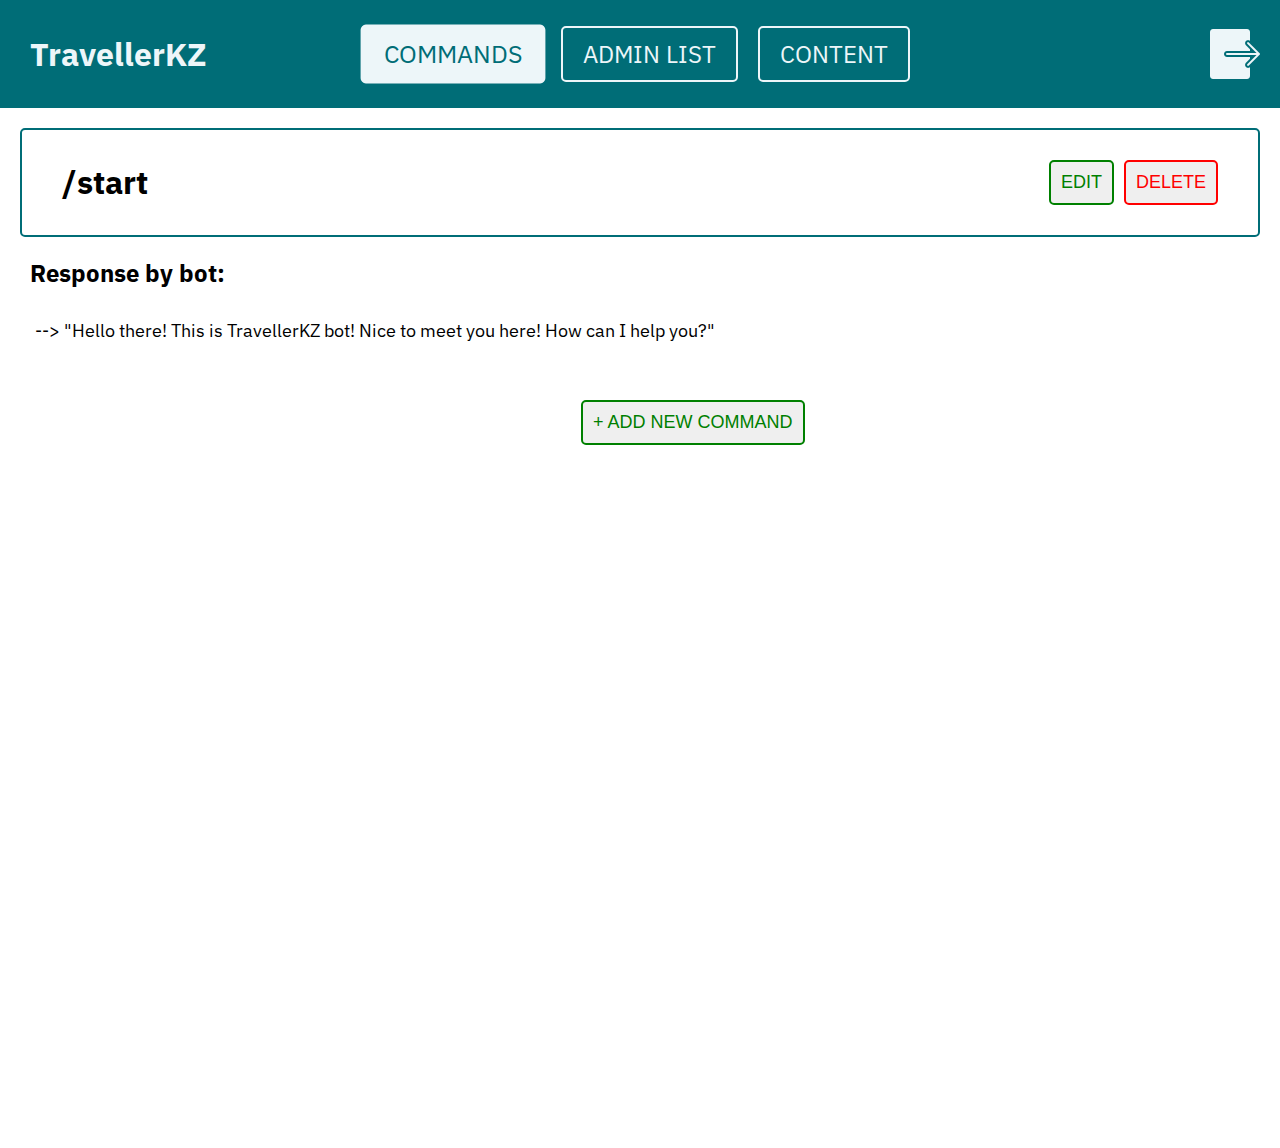
<file: admin_panel/index.html>
<!DOCTYPE html>
<html lang="en">
<head>
    <meta charset="UTF-8">
    <meta name="viewport" content="width=device-width, initial-scale=1.0">
    <title>TravellerKZ</title>
    <link rel="stylesheet" href="index.css">
    <link rel="icon" href="icons/logoIcon.png">
    <script src="index.js" defer></script>
</head>
<body>
    <header>
        <h1 class="title">TravellerKZ</h1>
        <nav class="navigationBox">
            <ul class="navigationMenu">
                <li class="navigationElement chosen" id="navigationElement chosen" onclick="chooseNavigationElement(this.id)">COMMANDS</li>
                <li class="navigationElement" id="navigationElement1" onclick="chooseNavigationElement(this.id)">ADMIN LIST</li>
                <li class="navigationElement" id="navigationElement2" onclick="chooseNavigationElement(this.id)">CONTENT</li>
            </ul>
        </nav>
        <img src="icons/logOutIcon.png" alt="" title="Log out?" class="logOutIcon">
    </header>
    <main>
        <div class="commandsInfoPage opened" id="commandsInfoPage opened">
            <div class="commandBox" id="commandBox">
                <h1 class="commandText" id="commandText">/start</h1>
                <button class="editCommandButton" id="editCommandButton" onclick="openEditCommandMenu(this.id)">EDIT</button>
                <div class="editCommandMenu">
                    <form class="editCommandForm">
                        <input type="text" placeholder="Enter command (Example: /info)" name="commandText">
                        <input type="text" placeholder="Enter bot response" name="botResponse">
                        <select class="citySelector">
                            <option value="defaultOption">Choose city if needed</option>
                            <option value="Almaty">Алматы</option>
                            <option value="Astana">Астана</option>
                            <option value="Mambetstan">Шымкент</option>
                        </select>
                        <button type="submit" class="confirmEditCommandButton" onclick="confirmEditCommandMenu(this.id)">CONFIRM</button>
                        <button class="discardCommandButton" onclick="closeEditCommandMenu(this.id)">DISCARD</button>
                    </form>
                </div>
                <div class="editCommandMenuBG"></div>
                <button class="deleteCommandButton" id="deleteCommandButton">DELETE</button>
            </div>
            <h2 class="commandOutputTitle">Response by bot:</h2>
            <p class="commandOutput">
            --> "Hello there! This is TravellerKZ bot! Nice to meet you here! How can I help you?"
            </p>
            <button class="addCommandButton" id="addCommandButton" onclick="openAddCommandMenu(this.id)">+ ADD NEW COMMAND</button>
            <div class="addCommandMenu">
                <form class="addCommandForm">
                    <input type="text" placeholder="Enter new command (Example: /new)" name="commandText">
                    <input type="text" placeholder="Enter bot response" name="botResponse">
                    <select class="citySelector" required>
                        <option value="defaultOption">Choose city if needed</option>
                        <option value="Almaty">Алматы</option>
                        <option value="Astana">Астана</option>
                        <option value="Mambetstan">Шымкент</option>
                    </select>
                    <button type="submit" class="confirmAddCommandButton" onclick="confirmAddCommandMenu(this.id)">CONFIRM</button>
                    <button class="discardCommandButton" onclick="closeAddCommandMenu(this.id)">DISCARD</button>
                </form>
            </div>
            <div class="addCommandMenuBG"></div>
        </div>
        <div class="adminsInfoPage" id="adminsInfoPage">
            <div class="adminBox" id="adminBox">
                <img src="icons/logoIcon.png" alt="" class="adminUserImage">
                <h1 class="adminUserFullName">Igor Ruzhilov</h1>
                <p class="adminUserDateJoined">Date added: 01.26.2024</p>
                <button class="deleteAdminButton">DELETE</button>
            </div>
            <button class="addAdminButton" id="addAdminButton" onclick="openAddAdminMenu(this.id)">+ ADD NEW ADMIN</button>
            <div class="addAdminMenu">
                <form class="addAdminForm">
                    <input type="text" placeholder="Enter admin username" name="adminUsername" required>
                    <input type="text" placeholder="Enter first name" name="adminFistName" required>
                    <input type="text" placeholder="Enter last name" name="adminLastName" required>
                    <input type="password" placeholder="Enter password" name="adminPassword" required>
                    <button type="submit" class="confirmAddCommandButton" onclick="confirmAddAdminMenu(this.id)">CONFIRM</button>
                    <button class="discardCommandButton" onclick="closeAddAdminMenu(this.id)">DISCARD</button>
                </form>
            </div>
            <div class="addAdminMenuBG"></div>
        </div>
        <div class="contentInfoPage" id="contentInfoPage">
            <div class="cityBox" id="cityBox">
                <h1 class="cityName">Almaty</h1>
                <p class="cityDateAdded">Date added: 01.26.2024</p>
                <button class="deleteCityButton">DELETE</button>
            </div>
            <h2 class="commandOutputTitle" style="padding-left: 55px;">City information text:</h2>
            <p class="commandOutput" style="padding-left: 55px; margin: 0;">
                Almaty is still the major commercial, financial, and cultural centre of Kazakhstan, as well as its most populous and most cosmopolitan city. The city is located in 
                the mountainous area of southern Kazakhstan near the border with Kyrgyzstan in the foothills of the Trans-Ili Alatau at an elevation of 700–900 m (2,300–3,000 feet), 
                where the Large and Small Almatinka rivers run into the plain. The city, just like Astana and Shymkent, does not belong to any region and is officially a "city of 
                republican significance".
                The city has been part of the UNESCO Creative Cities Network in the area of music since November 2017. The city was the host for a 1978 international conference on 
                Primary Health Care where the Alma Ata Declaration was adopted, marking a paradigm shift in global public health.
            </p>
            <button class="addCityButton" id="addCityButton" onclick="openAddCityMenu(this.id)">+ ADD NEW CITY</button>
            <div class="addCityMenu">
                <form class="addCityForm">
                    <input type="text" placeholder="Enter city name" name="cityName">
                    <select class="commandSelector" required>
                        <option value="defaultOption">Choose command to respond</option>
                        <option value="/start">/start</option>
                    </select>
                    <button type="submit" class="confirmAddCityButton" onclick="confirmAddCityMenu(this.id)">CONFIRM</button>
                    <button class="discardCityButton" onclick="closeAddCityMenu(this.id)">DISCARD</button>
                </form>
            </div>
            <div class="addCityMenuBG"></div>
        </div>
    </main>
</body>
</html>
</file>
<file: admin_panel/index.css>
@import url('https://fonts.googleapis.com/css2?family=IBM+Plex+Sans:ital,wght@0,300;0,500;1,300&display=swap');

body {
    margin: 0;
    padding: 0;
}

header {
    width: auto;
    padding: 10px 20px 10px 5%;
    background-color: #006d77;
    display: grid;
    grid-auto-flow: column;
    position: relative;
    align-items: center;
}

.title {
    position: absolute;
    color: #edf6f9;
    font-family: 'IBM Plex Sans', sans-serif;
    justify-self: flex-start;
    margin-left: 30px;
}

.navigationBox {
    justify-self:flex-end;
}

.navigationMenu {
    display: flex;
    flex-direction: row;
    gap: 20px;
    width: max-content;
    height: max-content;
    padding: 0;    
}

.navigationElement {
    list-style: none;
    padding: 10px 20px;
    font-size: 24px;
    color: #edf6f9;
    font-family: 'IBM Plex Sans', sans-serif;
    user-select: none;
    border: 2px solid #edf6f9;
    border-radius: 5px;
    transition: all 0.2s ease-in-out;
}

.navigationElement:hover {
    transform: scale(1.025);
    cursor: pointer;
}

.navigationElement.chosen {
    background-color: #edf6f9;
    color: #006d77;
    transform: scale(1.05);
}

.logOutIcon {
    justify-self: flex-end;
    transition: all 0.2s ease-in-out;
}

.logOutIcon:hover {
    transform: scale(1.075);
    cursor: pointer;
}

.commandsInfoPage {
    padding: 20px;
    width: auto;
    height: 1000px;
    display: none;
    position: relative;
}

.commandsInfoPage.opened {
    display: block;
}

.adminsInfoPage {
    padding: 40px 20px;
    width: auto;
    height: 1000px;
    display: none;
    z-index: 1;
}

.adminsInfoPage.opened {
    display: flex;
    flex-direction: column;
    align-items: center;
    gap: 30px;
}

.commandBox {
    padding: 10px 40px;
    border: 2px solid #006d77;
    border-radius: 5px;
    display: flex;
    align-items: center;
    gap: 10px;
    font-family: 'IBM Plex Sans', sans-serif;
}

.commandText {
    flex-basis: 90%;
}

.editCommandButton {
    flex-basis: 5%;
    border: 2px solid green;
    color: green;
    padding: 10px 10px;
    font-size: 18px;
    border-radius: 5px;
    transition: all 0.2s ease-in-out;
}

.editCommandButton:hover {
    transform: scale(1.05);
    cursor: pointer;
}

.editCommandMenu {
    padding: 20px;
    background-color: #006d77;
    border-radius: 5px;
    margin-top: 30%;
    z-index: 0;
    display: none;
}

.editCommandMenu.opened {
    position: absolute;
    margin-left: 38%;
    display: block;
    z-index: 3;
}

.editCommandMenuBG {
    display: none;
    position: fixed;
    top: 0;
    left: 0;
    right: 0;
    bottom: 0;
    z-index: 2;
    height: 100vh;
    width: 100vw;
    background: rgba(11, 11, 46, 0.7);
    backdrop-filter: blur(10px);
}

.editCommandMenu.opened ~ .editCommandMenuBG {
    display: block;
  }
  

.editCommandForm {
    display: grid;
    gap: 10px;
}

.citySelector {
    display: block;
    font-size: 16px;
    font-family: sans-serif;
    font-weight: 700;
    color: #444;
    line-height: 1.3;
    padding: .6em 1.4em .5em .8em;
    width: 100%;
    max-width: 100%;
    box-sizing: border-box;
    margin: 0;
    border: 1px solid #aaa;
    box-shadow: 0 1px 0 1px rgba(0,0,0,.04);
    border-radius: .5em;
    -moz-appearance: none;
    -webkit-appearance: none;
    appearance: none;
    background-color: #fff;
}

input {
    width: 300px;
    padding: 10px;
    font-size: 16px;
}

.confirmEditCommandButton {
    width: 150px;
    border: 2px solid green;
    color: green;
    padding: 10px 10px;
    font-size: 18px;
    border-radius: 5px;
    transition: all 0.2s ease-in-out;
    justify-self: center;
    margin-top: 10px;
}

.confirmEditCommandButton:hover {
    transform: scale(1.05);
    cursor: pointer;
}

.discardCommandButton {
    width: 150px;
    border: 1px solid red;
    color: red;
    padding: 10px 10px;
    font-size: 18px;
    border-radius: 5px;
    justify-self: center;
    transition: all 0.2s ease-in-out;
}

.discardCommandButton:hover {
    transform: scale(1.05);
    cursor: pointer;
}

.deleteCommandButton {
    flex-basis: 5%;
    border: 2px solid red;
    color: red;
    padding: 10px 10px;
    font-size: 18px;
    border-radius: 5px;
    transition: all 0.2s ease-in-out;
}

.deleteCommandButton:hover {
    transform: scale(1.05);
    cursor: pointer;
}

.commandOutputTitle {
    font-family: 'IBM Plex Sans', sans-serif;
    padding-left: 10px;
}

.commandOutput {
    font-family: 'IBM Plex Sans', sans-serif;
    font-size: 18px;
    padding: 10px 80px 10px 15px;
    word-break: break-all;
}

.addCommandButton {
    flex-basis: 5%;
    border: 2px solid green;
    color: green;
    padding: 10px 10px;
    font-size: 18px;
    border-radius: 5px;
    transition: all 0.2s ease-in-out;
}

.addCommandButton:hover {
    transform: scale(1.05);
    cursor: pointer;
}

.addCommandMenu {
    padding: 20px;
    background-color: #006d77;
    border-radius: 5px;
    z-index: 0;
    display: none;
}

.addCommandMenu.opened {
    position: absolute;
    margin-left: 40%;
    bottom: 50%;
    display: block;
    z-index: 3;
}

.addCommandMenuBG {
    display: none;
    position: fixed;
    top: 0;
    left: 0;
    right: 0;
    bottom: 0;
    z-index: 2;
    height: 100vh;
    width: 100vw;
    background: rgba(11, 11, 46, 0.7);
    backdrop-filter: blur(10px);
}

.addCommandMenu.opened ~ .addCommandMenuBG {
    display: block;
  }
  

.addCommandForm {
    display: grid;
    gap: 10px;
}

.confirmAddCommandButton {
    width: 150px;
    border: 2px solid green;
    color: green;
    padding: 10px 10px;
    font-size: 18px;
    border-radius: 5px;
    transition: all 0.2s ease-in-out;
    justify-self: center;
    margin-top: 10px;
}

.confirmAddCommandButton:hover {
    transform: scale(1.05);
    cursor: pointer;
}

.adminBox {
    width: 90%;
    padding: 10px 40px;
    border-left: 5px solid #006d77;
    border-radius: 5px;
    display: flex;
    align-items: center;
    gap: 40px;
    font-family: 'IBM Plex Sans', sans-serif;
}

.adminUserImage {
    flex-basis: 5%;
    border: 2px solid black;
    border-radius: 50%;
    object-fit: contain;
}

.adminUserFullName {
    flex-basis: 70%;
}

.adminUserDateJoined {
    font-family: 'IBM Plex Sans', sans-serif;
}

.deleteAdminButton {
    border: 2px solid red;
    color: red;
    padding: 10px 10px;
    font-size: 18px;
    border-radius: 5px;
    transition: all 0.2s ease-in-out;
}

.deleteAdminButton:hover {
    transform: scale(1.05);
    cursor: pointer;
}

.addAdminButton {
    flex-basis: 5%;
    border: 2px solid green;
    color: green;
    padding: 10px 10px;
    font-size: 18px;
    border-radius: 5px;
    transition: all 0.2s ease-in-out;
    margin-top: 30px;
    margin-left: 3%;
}

.addAdminButton:hover {
    transform: scale(1.05);
    cursor: pointer;
}

.addAdminMenu {
    padding: 20px;
    background-color: #006d77;
    border-radius: 5px;
    z-index: 0;
    display: none;
}

.addAdminMenu.opened {
    position: absolute;
    bottom: 40%;
    display: block;
    z-index: 3;
}

.addAdminMenuBG {
    display: none;
    position: fixed;
    top: 0;
    left: 0;
    right: 0;
    bottom: 0;
    z-index: 2;
    height: 100vh;
    width: 100vw;
    background: rgba(11, 11, 46, 0.7);
    backdrop-filter: blur(10px);
}

.addAdminMenu.opened ~ .addAdminMenuBG {
    display: block;
}

.addAdminForm {
    display: grid;
    gap: 10px;
}

.confirmAddAdminButton {
    width: 150px;
    border: 2px solid green;
    color: green;
    padding: 10px 10px;
    font-size: 18px;
    border-radius: 5px;
    transition: all 0.2s ease-in-out;
    justify-self: center;
    margin-top: 10px;
}

.confirmAddAdminButton:hover {
    transform: scale(1.05);
    cursor: pointer;
}

.addCommandButton {
    border: 2px solid green;
    color: green;
    padding: 10px 10px;
    font-size: 18px;
    border-radius: 5px;
    transition: all 0.2s ease-in-out;
    margin-top: 30px;
    margin-left: 45.25%;
}

.addCommandButton:hover {
    transform: scale(1.05);
    cursor: pointer;
}

.contentInfoPage {
    padding: 20px;
    width: auto;
    height: 1000px;
    display: none;
    position: relative;
}

.contentInfoPage.opened {
    display: flex;
    flex-direction: column;
    padding: 40px 20px;
}

.cityBox {
    width: 90%;
    padding: 10px 40px;
    border-left: 5px solid #006d77;
    border-radius: 5px;
    display: flex;
    align-items: center;
    gap: 40px;
    font-family: 'IBM Plex Sans', sans-serif;
    align-self: center;
}

.deleteCityButton {
    border: 2px solid red;
    color: red;
    padding: 10px 10px;
    font-size: 18px;
    border-radius: 5px;
    transition: all 0.2s ease-in-out;
    justify-self: flex-end;
}

.deleteCityButton:hover {
    transform: scale(1.05);
    cursor: pointer;
}

.cityDateAdded {
    font-family: 'IBM Plex Sans', sans-serif;
    flex-basis: 90%;
    text-align: right;
}

.addCityButton {
    flex-basis: 5%;
    border: 2px solid green;
    color: green;
    padding: 10px 10px;
    font-size: 18px;
    border-radius: 5px;
    transition: all 0.2s ease-in-out;
    margin-top: 50px;
    margin-left: 3%;
    align-self: center;
}

.addCityButton:hover {
    transform: scale(1.05);
    cursor: pointer;
}

.discardCityButton {
    width: 150px;
    border: 1px solid red;
    color: red;
    padding: 10px 10px;
    font-size: 18px;
    border-radius: 5px;
    justify-self: center;
    transition: all 0.2s ease-in-out;
}

.discardCityButton:hover {
    transform: scale(1.05);
    cursor: pointer;
}

.addCityMenu {
    padding: 20px;
    background-color: #006d77;
    border-radius: 5px;
    z-index: 0;
    display: none;
}

.addCityMenu.opened {
    position: absolute;
    bottom: 57%;
    left: 40%;
    display: block;
    z-index: 3;
}

.commandSelector {
    display: block;
    font-size: 16px;
    font-family: sans-serif;
    font-weight: 700;
    color: #444;
    line-height: 1.3;
    padding: .6em 1.4em .5em .8em;
    width: 100%;
    max-width: 100%;
    box-sizing: border-box;
    margin: 0;
    border: 1px solid #aaa;
    box-shadow: 0 1px 0 1px rgba(0,0,0,.04);
    border-radius: .5em;
    -moz-appearance: none;
    -webkit-appearance: none;
    appearance: none;
    background-color: #fff;
}

.addCityMenuBG {
    display: none;
    position: fixed;
    top: 0;
    left: 0;
    right: 0;
    bottom: 0;
    z-index: 2;
    height: 100vh;
    width: 100vw;
    background: rgba(11, 11, 46, 0.7);
    backdrop-filter: blur(10px);
}

.addCityMenu.opened ~ .addCityMenuBG {
    display: block;
}

.addCityForm {
    display: grid;
    gap: 10px;
}

.confirmAddCityButton {
    width: 150px;
    border: 2px solid green;
    color: green;
    padding: 10px 10px;
    font-size: 18px;
    border-radius: 5px;
    transition: all 0.2s ease-in-out;
    justify-self: center;
    margin-top: 10px;
}

.confirmAddCityButton:hover {
    transform: scale(1.05);
    cursor: pointer;
}
</file>
